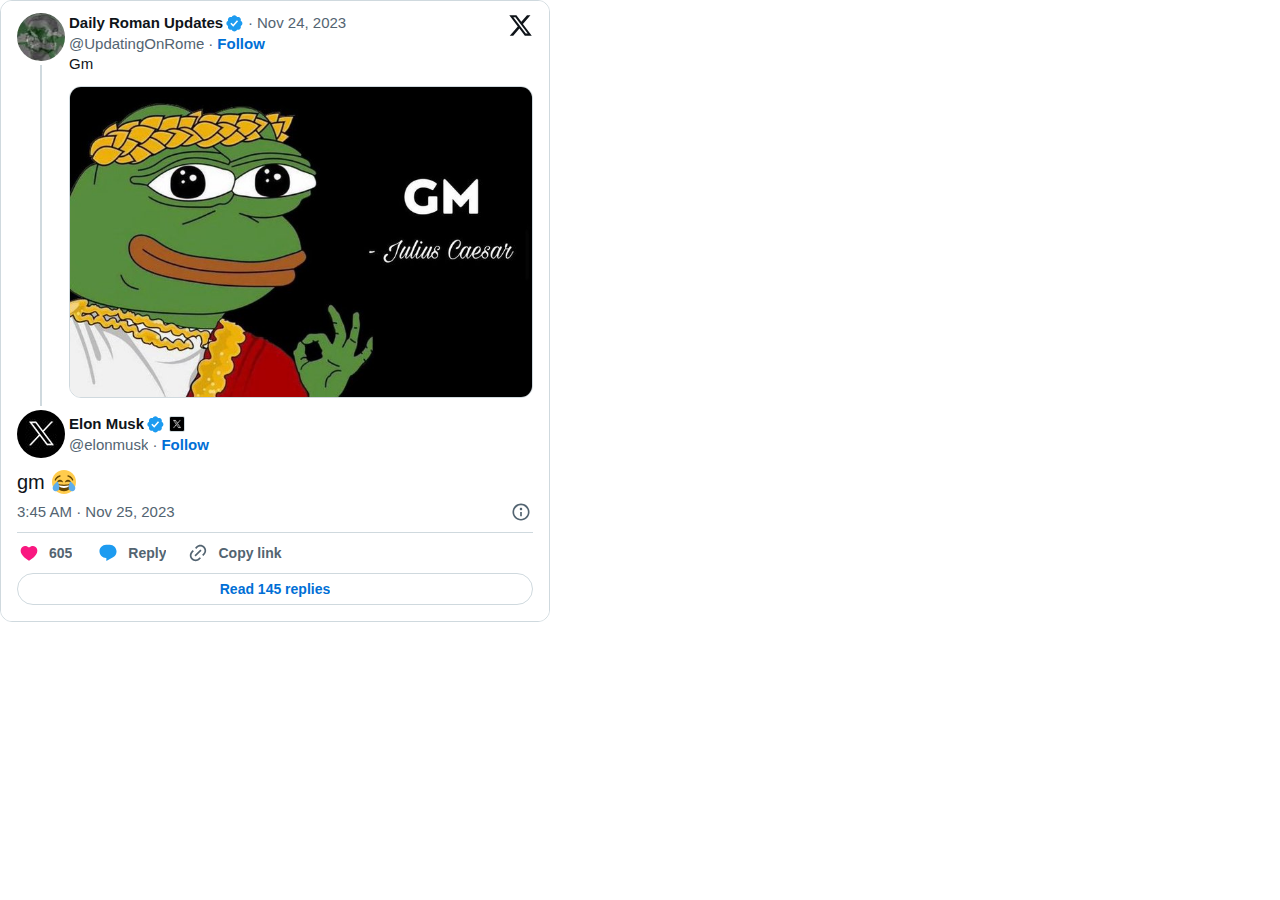
<file: index_3.html>
<!DOCTYPE html><html dir="ltr" lang="en" style="overflow-y: scroll; overscroll-behavior-y: none;" data-scrapbook-source="https://platform.twitter.com/embed/Tweet.html?dnt=false&amp;embedId=twitter-widget-0&amp;features=[base64]%3D%3D&amp;frame=false&amp;hideCard=false&amp;hideThread=false&amp;id=1728198178988859817&amp;lang=en&amp;origin=https%3A%2F%2Fgmerc.vip%2F&amp;sessionId=db2a00f61fdefd23bc69f0c781a9b7c32441a756&amp;theme=light&amp;widgetsVersion=01917f4d1d4cb%3A1696883169554&amp;width=550px"><head><style>input::placeholder { user-select: none; -webkit-user-select: none; } iframe { color-scheme: auto; }</style><style>@font-face {
  font-family: TwitterChirp;
  src: url("") format('woff2'), url("") format('woff');
  font-weight: 300;
  font-style: 'normal';
  font-display: 'swap';
}
@font-face {
  font-family: TwitterChirp;
  src: url("") format('woff2'), url("") format('woff');
  font-weight: 400;
  font-style: 'normal';
  font-display: 'swap';
}
@font-face {
  font-family: TwitterChirp;
  src: url("") format('woff2'), url("") format('woff');
  font-weight: 500;
  font-style: 'normal';
  font-display: 'swap';
}
@font-face {
  font-family: TwitterChirp;
  src: url("") format('woff2'), url("") format('woff');
  font-weight: 700;
  font-style: 'normal';
  font-display: 'swap';
}
@font-face {
  font-family: TwitterChirp;
  src: url("") format('woff2'), url("") format('woff');
  font-weight: 800;
  font-style: 'normal';
  font-display: 'swap';
}
@font-face {
  font-family: TwitterChirpExtendedHeavy;
  src: url("") format('woff2'), url("") format('woff');
  font-weight: 800;
  font-style: 'normal';
  font-display: 'swap';
}</style><style id="react-native-stylesheet">[stylesheet-group="0"] { }
html { }
body { margin: 0px; }
button::-moz-focus-inner, input::-moz-focus-inner { border: 0px; padding: 0px; }
input::-webkit-search-cancel-button, input::-webkit-search-decoration, input::-webkit-search-results-button, input::-webkit-search-results-decoration { display: none; }
[stylesheet-group="0.1"] { }
:focus:not([data-focusvisible-polyfill]) { outline: none; }
[stylesheet-group="0.5"] { }
.css-4rbku5 { background-color: rgba(0, 0, 0, 0); color: inherit; font: inherit; list-style: none; margin: 0px; text-align: inherit; text-decoration: none; }
.css-18t94o4 { cursor: pointer; }
[stylesheet-group="1"] { }
.css-1dbjc4n { -moz-box-align: stretch; -moz-box-direction: normal; -moz-box-orient: vertical; align-items: stretch; border: 0px solid black; box-sizing: border-box; display: flex; flex-basis: auto; flex-direction: column; flex-shrink: 0; margin: 0px; min-height: 0px; min-width: 0px; padding: 0px; position: relative; z-index: 0; }
.css-901oao { border: 0px solid black; box-sizing: border-box; color: rgb(0, 0, 0); display: inline; font: 14px -apple-system, BlinkMacSystemFont, "Segoe UI", Roboto, Helvetica, Arial, sans-serif; margin: 0px; padding: 0px; white-space: pre-wrap; overflow-wrap: break-word; }
.css-16my406 { color: inherit; font: inherit; white-space: inherit; }
.css-1hf3ou5 { max-width: 100%; overflow: hidden; text-overflow: ellipsis; white-space: nowrap; overflow-wrap: normal; }
.css-9pa8cd { inset: 0px; height: 100%; opacity: 0; position: absolute; width: 100%; z-index: -1; }
[stylesheet-group="2"] { }
.r-13awgt0 { flex: 1 1 0%; }
.r-1ets6dv { border-color: rgb(207, 217, 222); }
.r-1q9bdsx { border-radius: 12px; }
.r-rs99b7 { border-width: 1px; }
.r-1udh08x { overflow: hidden; }
.r-1adg3ll { display: block; }
.r-bztko3 { overflow: visible; }
.r-sdzlij { border-radius: 9999px; }
.r-dr4v9t { flex: 1 1 auto; }
.r-6koalj { display: flex; }
.r-xoduu5 { display: inline-flex; }
.r-4qtqp9 { display: inline-block; }
.r-19fsva8 { margin: 0px; }
.r-1phboty { border-style: solid; }
.r-1471scf { display: inline; }
[stylesheet-group="2.1"] { }
.r-1jgb5lz { margin-left: auto; margin-right: auto; }
.r-s1qlax { padding-left: 4px; padding-right: 4px; }
.r-4amgru { margin-left: 4px; margin-right: 4px; }
.r-ymttw5 { padding-left: 16px; padding-right: 16px; }
[stylesheet-group="2.2"] { }
.r-12vffkv > * { pointer-events: auto; }
.r-12vffkv { pointer-events: none !important; }
.r-1loqt21 { cursor: pointer; }
.r-vakc41 { max-width: 550px; }
.r-y54riw { min-width: 250px; }
.r-14lw9ot { background-color: rgb(255, 255, 255); }
.r-iphfwy { padding-bottom: 4px; }
.r-1qhn6m8 { padding-left: 16px; }
.r-i023vh { padding-right: 16px; }
.r-ttdzmv { padding-top: 12px; }
.r-o7ynqc { transition-duration: 0.2s; }
.r-6416eg { transition-property: background-color, box-shadow; }
.r-1ny4l3l { outline-style: none; }
.r-18u37iz { -moz-box-direction: normal; -moz-box-orient: horizontal; flex-direction: row; }
.r-13qz1uu { width: 100%; }
.r-1p0dtai { bottom: 0px; }
.r-1pi2tsx { height: 100%; }
.r-1d2f490 { left: 0px; }
.r-u8s1d { position: absolute; }
.r-ipm5af { top: 0px; }
.r-1wyvozj { left: 50%; }
.r-1v2oles { top: 50%; }
.r-desppf { transform: translateX(-50%) translateY(-50%); }
.r-ggadg3 { left: -2px; }
.r-8jfcpp { top: -2px; }
.r-633pao { pointer-events: none !important; }
.r-12181gd { box-shadow: rgba(0, 0, 0, 0.03) 0px 0px 2px inset; }
.r-1bimlpy { background-color: rgb(207, 217, 222); }
.r-16y2uox { -moz-box-flex: 1; flex-grow: 1; }
.r-15zivkp { margin-bottom: 4px; }
.r-14gqq1x { margin-top: 4px; }
.r-yfq7p9 { min-height: 10px; }
.r-m5arl1 { width: 2px; }
.r-1iusvr4 { flex-basis: 0px; }
.r-46vdb2 { -moz-box-flex: 7; flex-grow: 7; }
.r-1h0z5md { -moz-box-pack: start; justify-content: flex-start; }
.r-6gpygo { margin-bottom: 12px; }
.r-13hce6t { margin-left: 4px; }
.r-1d09ksm { -moz-box-align: baseline; align-items: baseline; }
.r-eqz5dr { -moz-box-direction: normal; -moz-box-orient: vertical; flex-direction: column; }
.r-1777fci { -moz-box-pack: center; justify-content: center; }
.r-1aebqfk { max-width: calc(100% - 25px); }
.r-1habvwh { -moz-box-align: start; align-items: flex-start; }
.r-dnmrzs { max-width: 100%; }
.r-1wbh5a2 { flex-shrink: 1; }
.r-1awozwy { -moz-box-align: center; align-items: center; }
.r-bcqeeo { min-width: 0px; }
.r-qvutc0 { overflow-wrap: break-word; }
.r-rjixqe { line-height: 20px; }
.r-1qd0xha { font-family: -apple-system, BlinkMacSystemFont, "Segoe UI", Roboto, Helvetica, Arial, sans-serif; }
.r-a023e6 { font-size: 15px; }
.r-b88u0q { font-weight: 700; }
.r-3s2u2q { white-space: nowrap; }
.r-poiln3 { font-family: inherit; }
.r-1pos5eu { vertical-align: middle; }
.r-16dba41 { font-weight: 400; }
.r-1q142lx { flex-shrink: 0; }
.r-yyyyoo { fill: currentcolor; }
.r-1xvli5t { height: 1.25em; }
.r-bnwqim { position: relative; }
.r-1plcrui { vertical-align: text-bottom; }
.r-lrvibr { user-select: none; }
.r-1cvl2hr { color: rgb(29, 155, 240); }
.r-f9ja8p { max-height: 20px; }
.r-og9te1 { max-width: 20px; }
.r-9cviqr { margin-left: 2px; }
.r-1bqc3p3 { flex-basis: content; }
.r-1w6e6rj { flex-wrap: wrap; }
.r-9aw3ui { gap: 4px; }
.r-14j79pv { color: rgb(83, 100, 113); }
.r-1jj8364 { margin-left: auto; }
.r-18jsvk2 { color: rgb(15, 20, 25); }
.r-6zzn7w { height: 25px; }
.r-q1j0wu { width: 25px; }
.r-1dqbpge { cursor: text; }
.r-1s2bzr4 { margin-top: 12px; }
.r-kzbkwu { padding-bottom: 12px; }
.r-1kh6xel { max-width: calc(100% - 84px); }
.r-a5pmau { margin-right: 2px; }
.r-p3p4p0 { max-height: 17px; }
.r-hm2b0w { max-width: 17px; }
.r-1mlwlqe { flex-basis: auto; }
.r-417010 { z-index: 0; }
.r-1niwhzg { background-color: rgba(0, 0, 0, 0); }
.r-vvn4in { background-position: center center; }
.r-u6sd8q { background-repeat: no-repeat; }
.r-4gszlv { background-size: cover; }
.r-zchlnj { right: 0px; }
.r-1wyyakw { z-index: -1; }
.r-1wvb978 { font-feature-settings: "ss01"; }
.r-dflpy8 { height: 1.2em; }
.r-sjv1od { margin-left: 0.075em; }
.r-zw8f10 { margin-right: 0.075em; }
.r-10akycc { vertical-align: -20%; }
.r-h9hxbl { width: 1.2em; }
.r-1bymd8e { margin-top: 2px; }
.r-mabqd8 { height: 32px; }
.r-2eo2mk { margin-right: -4px; }
.r-1yvhtrz { width: 32px; }
.r-n6v787 { font-size: 13px; }
.r-5kkj8d { border-top-width: 1px; }
.r-1h8ys4a { padding-top: 4px; }
.r-1mf7evn { margin-right: 20px; }
.r-cnkkqs { margin-left: -4px; }
.r-vkub15 { color: rgb(249, 24, 128); }
.r-1sreavd { fill: rgb(249, 24, 128); }
.r-1b43r93 { font-size: 14px; }
.r-1cwl3u0 { line-height: 16px; }
.r-4r3dic { fill: rgb(29, 155, 240); }
.r-15ysp7h { min-height: 32px; }
.r-4wgw6l { min-width: 32px; }
.r-q4m81j { text-align: center; }
.r-adyw6z { font-size: 20px; }
.r-135wba7 { line-height: 24px; }
.r-x572qd { background-color: rgb(247, 249, 249); }</style><meta charset="UTF-8"><title>Twitter Embed</title></head><body><div id="app"><div class="css-1dbjc4n r-13awgt0 r-12vffkv"><div class="css-1dbjc4n r-13awgt0 r-12vffkv"><div class="css-1dbjc4n r-1ets6dv r-1q9bdsx r-rs99b7 r-1loqt21 r-vakc41 r-y54riw r-1udh08x"><div tabindex="0"></div><article role="article" tabindex="0" class="css-1dbjc4n r-14lw9ot r-1ny4l3l r-iphfwy r-1qhn6m8 r-i023vh r-ttdzmv r-o7ynqc r-6416eg"><a href="https://twitter.com/elonmusk/status/1728198178988859817?ref_src=twsrc%5Etfw%7Ctwcamp%5Etweetembed%7Ctwterm%5E1728198178988859817%7Ctwgr%5Edb2a00f61fdefd23bc69f0c781a9b7c32441a756%7Ctwcon%5Es1_&amp;ref_url=https%3A%2F%2Fgmerc.vip%2F" rel="noopener noreferrer nofollow" target="_blank" aria-label="Visit this post on X" role="link" class="css-4rbku5 css-18t94o4 css-1dbjc4n r-1loqt21"></a><article role="article" tabindex="0" class="css-1dbjc4n r-1ny4l3l"><a href="https://twitter.com/UpdatingOnRome/status/1728044965664579605?ref_src=twsrc%5Etfw%7Ctwcamp%5Etweetembed%7Ctwterm%5E1728198178988859817%7Ctwgr%5Edb2a00f61fdefd23bc69f0c781a9b7c32441a756%7Ctwcon%5Es2_&amp;ref_url=https%3A%2F%2Fgmerc.vip%2F" rel="noopener noreferrer nofollow" target="_blank" aria-label="Visit this post on X" role="link" class="css-4rbku5 css-18t94o4 css-1dbjc4n r-1loqt21"></a><div class="css-1dbjc4n r-18u37iz r-1ny4l3l"><div class="css-1dbjc4n"><div class="css-1dbjc4n r-1ny4l3l"><div class="css-1dbjc4n r-1adg3ll r-bztko3" style="height: 48px; width: 48px;" data-testid="UserAvatar-Container-UpdatingOnRome"><div class="r-1adg3ll r-13qz1uu" style="padding-bottom: 100%;"></div><div class="r-1p0dtai r-1pi2tsx r-1d2f490 r-u8s1d r-ipm5af r-13qz1uu"><div class="css-1dbjc4n r-1adg3ll r-1pi2tsx r-1wyvozj r-bztko3 r-u8s1d r-1v2oles r-desppf r-13qz1uu"><div class="r-1adg3ll r-13qz1uu" style="padding-bottom: 100%;"></div><div class="r-1p0dtai r-1pi2tsx r-1d2f490 r-u8s1d r-ipm5af r-13qz1uu"><div class="css-1dbjc4n r-sdzlij r-ggadg3 r-1udh08x r-u8s1d r-8jfcpp" style="height: calc(100% + 4px); width: calc(100% + 4px);"><a href="https://twitter.com/UpdatingOnRome?ref_src=twsrc%5Etfw%7Ctwcamp%5Etweetembed%7Ctwterm%5E1728198178988859817%7Ctwgr%5Edb2a00f61fdefd23bc69f0c781a9b7c32441a756%7Ctwcon%5Es2_&amp;ref_url=https%3A%2F%2Fgmerc.vip%2F" rel="noopener noreferrer nofollow" target="_blank" aria-hidden="true" role="link" tabindex="-1" class="css-4rbku5 css-18t94o4 css-1dbjc4n r-1loqt21 r-1pi2tsx r-1ny4l3l r-o7ynqc r-6416eg r-13qz1uu" style="background-color: rgba(0, 0, 0, 0);"><div class="css-1dbjc4n r-sdzlij r-1wyvozj r-1udh08x r-633pao r-u8s1d r-1v2oles r-desppf" style="height: calc(100% - 4px); width: calc(100% - 4px);"><div class="css-1dbjc4n r-1pi2tsx r-13qz1uu" style="background-color: rgba(0, 0, 0, 0);"></div></div><div class="css-1dbjc4n r-sdzlij r-1wyvozj r-1udh08x r-633pao r-u8s1d r-1v2oles r-desppf" style="height: calc(100% - 4px); width: calc(100% - 4px);"><div class="css-1dbjc4n r-14lw9ot r-1pi2tsx r-13qz1uu"></div></div><div class="css-1dbjc4n r-14lw9ot r-sdzlij r-1wyvozj r-1udh08x r-633pao r-u8s1d r-1v2oles r-desppf" style="height: calc(100% - 4px); width: calc(100% - 4px);"><div class="css-1dbjc4n r-1adg3ll r-1udh08x" style=""><div class="r-1adg3ll r-13qz1uu" style="padding-bottom: 100%;"></div><div class="r-1p0dtai r-1pi2tsx r-1d2f490 r-u8s1d r-ipm5af r-13qz1uu"><div aria-label="" class="css-1dbjc4n r-1p0dtai r-1mlwlqe r-1d2f490 r-1udh08x r-u8s1d r-zchlnj r-ipm5af r-417010"><div class="css-1dbjc4n r-1niwhzg r-vvn4in r-u6sd8q r-4gszlv r-1p0dtai r-1pi2tsx r-1d2f490 r-u8s1d r-zchlnj r-ipm5af r-13qz1uu r-1wyyakw" style="background-image: url(&quot;ztEUxeFh_normal.jpg&quot;);"></div><img alt="" draggable="true" src="ztEUxeFh_normal.jpg" class="css-9pa8cd"></div></div></div></div><div class="css-1dbjc4n r-sdzlij r-1wyvozj r-1udh08x r-u8s1d r-1v2oles r-desppf" style="height: calc(100% - 4px); width: calc(100% - 4px);"><div class="css-1dbjc4n r-12181gd r-1pi2tsx r-1ny4l3l r-o7ynqc r-6416eg r-13qz1uu"></div></div></a></div></div></div></div></div></div><div class="css-1dbjc4n r-1bimlpy r-16y2uox r-15zivkp r-1jgb5lz r-14gqq1x r-yfq7p9 r-m5arl1"></div></div><div class="css-1dbjc4n r-1iusvr4 r-46vdb2 r-1h0z5md r-6gpygo r-13hce6t"><div class="css-1dbjc4n r-18u37iz"><div class="css-1dbjc4n r-1d09ksm r-eqz5dr r-1777fci r-1aebqfk"><div class="css-1dbjc4n r-1habvwh r-18u37iz r-dnmrzs"><div class="css-1dbjc4n r-dr4v9t r-1ny4l3l"><div class="css-1dbjc4n r-1wbh5a2 r-dnmrzs r-1ny4l3l"><div class="css-1dbjc4n r-1awozwy r-18u37iz r-1wbh5a2 r-dnmrzs r-1ny4l3l"><a href="https://twitter.com/UpdatingOnRome?ref_src=twsrc%5Etfw%7Ctwcamp%5Etweetembed%7Ctwterm%5E1728198178988859817%7Ctwgr%5Edb2a00f61fdefd23bc69f0c781a9b7c32441a756%7Ctwcon%5Es2_&amp;ref_url=https%3A%2F%2Fgmerc.vip%2F" rel="noopener noreferrer nofollow" target="_blank" role="link" class="css-4rbku5 css-18t94o4 css-1dbjc4n r-1loqt21 r-1wbh5a2 r-dnmrzs r-1ny4l3l"><div class="css-1dbjc4n r-1awozwy r-18u37iz r-dnmrzs"><div dir="auto" class="css-901oao r-1awozwy r-18jsvk2 r-6koalj r-1qd0xha r-a023e6 r-b88u0q r-rjixqe r-bcqeeo r-1udh08x r-3s2u2q r-qvutc0" style=""><span class="css-901oao css-16my406 css-1hf3ou5 r-poiln3 r-bcqeeo r-qvutc0"><span class="css-901oao css-16my406 r-poiln3 r-bcqeeo r-qvutc0">Daily Roman Updates</span><span class="css-901oao css-16my406 r-poiln3 r-bcqeeo r-1pos5eu r-qvutc0"></span></span></div><div dir="auto" class="css-901oao r-18jsvk2 r-xoduu5 r-18u37iz r-1q142lx r-1qd0xha r-a023e6 r-16dba41 r-rjixqe r-bcqeeo r-qvutc0" style=""><span class="css-901oao css-16my406 r-1awozwy r-xoduu5 r-poiln3 r-bcqeeo r-qvutc0"><svg viewBox="0 0 22 22" aria-label="Verified account" role="img" class="r-1cvl2hr r-4qtqp9 r-yyyyoo r-1xvli5t r-9cviqr r-f9ja8p r-og9te1 r-bnwqim r-1plcrui r-lrvibr" data-testid="icon-verified"><g><path d="M20.396 11c-.018-.646-.215-1.275-.57-1.816-.354-.54-.852-.972-1.438-1.246.223-.607.27-1.264.14-1.897-.131-.634-.437-1.218-.882-1.687-.47-.445-1.053-.75-1.687-.882-.633-.13-1.29-.083-1.897.14-.273-.587-.704-1.086-1.245-1.44S11.647 1.62 11 1.604c-.646.017-1.273.213-1.813.568s-.969.854-1.24 1.44c-.608-.223-1.267-.272-1.902-.14-.635.13-1.22.436-1.69.882-.445.47-.749 1.055-.878 1.688-.13.633-.08 1.29.144 1.896-.587.274-1.087.705-1.443 1.245-.356.54-.555 1.17-.574 1.817.02.647.218 1.276.574 1.817.356.54.856.972 1.443 1.245-.224.606-.274 1.263-.144 1.896.13.634.433 1.218.877 1.688.47.443 1.054.747 1.687.878.633.132 1.29.084 1.897-.136.274.586.705 1.084 1.246 1.439.54.354 1.17.551 1.816.569.647-.016 1.276-.213 1.817-.567s.972-.854 1.245-1.44c.604.239 1.266.296 1.903.164.636-.132 1.22-.447 1.68-.907.46-.46.776-1.044.908-1.681s.075-1.299-.165-1.903c.586-.274 1.084-.705 1.439-1.246.354-.54.551-1.17.569-1.816zM9.662 14.85l-3.429-3.428 1.293-1.302 2.072 2.072 4.4-4.794 1.347 1.246z"></path></g></svg></span></div></div></a></div></div></div><div class="css-1dbjc4n r-1bqc3p3 r-18u37iz"><div dir="auto" aria-hidden="true" class="css-901oao r-14j79pv r-1q142lx r-1qd0xha r-a023e6 r-16dba41 r-rjixqe r-bcqeeo r-s1qlax r-qvutc0" style=""><span class="css-901oao css-16my406 r-poiln3 r-bcqeeo r-qvutc0">·</span></div><a href="https://twitter.com/UpdatingOnRome/status/1728044965664579605?ref_src=twsrc%5Etfw%7Ctwcamp%5Etweetembed%7Ctwterm%5E1728198178988859817%7Ctwgr%5Edb2a00f61fdefd23bc69f0c781a9b7c32441a756%7Ctwcon%5Es2_&amp;ref_url=https%3A%2F%2Fgmerc.vip%2F" dir="auto" rel="noopener noreferrer nofollow" target="_blank" role="link" class="css-4rbku5 css-18t94o4 css-901oao css-1hf3ou5 r-14j79pv r-1loqt21 r-1qd0xha r-a023e6 r-16dba41 r-rjixqe r-bcqeeo r-qvutc0" style=""><span class="css-901oao css-16my406 r-poiln3 r-bcqeeo r-qvutc0">Nov 24, 2023</span></a></div></div><div class="css-1dbjc4n r-18u37iz"><a dir="ltr" href="https://twitter.com/UpdatingOnRome?ref_src=twsrc%5Etfw%7Ctwcamp%5Etweetembed%7Ctwterm%5E1728198178988859817%7Ctwgr%5Edb2a00f61fdefd23bc69f0c781a9b7c32441a756%7Ctwcon%5Es2_&amp;ref_url=https%3A%2F%2Fgmerc.vip%2F" rel="noopener noreferrer nofollow" target="_blank" role="link" class="css-4rbku5 css-18t94o4 css-901oao css-1hf3ou5 r-14j79pv r-1loqt21 r-18u37iz r-1qd0xha r-a023e6 r-16dba41 r-rjixqe r-bcqeeo r-qvutc0"><span class="css-901oao css-16my406 r-poiln3 r-bcqeeo r-qvutc0">@</span><span class="css-901oao css-16my406 r-poiln3 r-bcqeeo r-qvutc0">UpdatingOnRome</span></a><div dir="auto" aria-hidden="true" class="css-901oao r-14j79pv r-1q142lx r-1qd0xha r-a023e6 r-16dba41 r-rjixqe r-bcqeeo r-s1qlax r-qvutc0"><span class="css-901oao css-16my406 r-poiln3 r-bcqeeo r-qvutc0">·</span></div><a href="https://twitter.com/intent/follow?ref_src=twsrc%5Etfw%7Ctwcamp%5Etweetembed%7Ctwterm%5E1728198178988859817%7Ctwgr%5Edb2a00f61fdefd23bc69f0c781a9b7c32441a756%7Ctwcon%5Es2_&amp;ref_url=https%3A%2F%2Fgmerc.vip%2F&amp;screen_name=UpdatingOnRome" dir="auto" rel="noopener noreferrer nofollow" target="_blank" role="link" class="css-4rbku5 css-18t94o4 css-901oao r-1loqt21 r-1qd0xha r-a023e6 r-b88u0q r-rjixqe r-bcqeeo r-qvutc0" style="color: rgb(0, 111, 214);"><span class="css-901oao css-16my406 r-poiln3 r-bcqeeo r-qvutc0">Follow</span></a></div></div><a href="https://twitter.com/UpdatingOnRome/status/1728044965664579605?ref_src=twsrc%5Etfw%7Ctwcamp%5Etweetembed%7Ctwterm%5E1728198178988859817%7Ctwgr%5Edb2a00f61fdefd23bc69f0c781a9b7c32441a756%7Ctwcon%5Es2_&amp;ref_url=https%3A%2F%2Fgmerc.vip%2F" rel="noopener noreferrer nofollow" target="_blank" aria-label="View on X" role="link" class="css-4rbku5 css-18t94o4 css-1dbjc4n r-sdzlij r-1loqt21 r-1jj8364 r-1ny4l3l r-o7ynqc r-6416eg"><svg viewBox="0 0 24 24" aria-hidden="true" class="r-18jsvk2 r-4qtqp9 r-yyyyoo r-6zzn7w r-19fsva8 r-dnmrzs r-bnwqim r-1plcrui r-lrvibr r-q1j0wu"><g><path d="M18.244 2.25h3.308l-7.227 8.26 8.502 11.24H16.17l-5.214-6.817L4.99 21.75H1.68l7.73-8.835L1.254 2.25H8.08l4.713 6.231zm-1.161 17.52h1.833L7.084 4.126H5.117z"></path></g></svg></a></div><div class="css-1dbjc4n"><div dir="auto" lang="und" class="css-901oao r-18jsvk2 r-1dqbpge r-1qd0xha r-a023e6 r-16dba41 r-rjixqe r-bcqeeo r-bnwqim r-qvutc0" data-testid="tweetText"><span class="css-901oao css-16my406 r-poiln3 r-bcqeeo r-qvutc0">Gm</span></div></div><div class="css-1dbjc4n r-1ets6dv r-1q9bdsx r-1phboty r-rs99b7 r-1s2bzr4 r-1udh08x"><div class="css-1dbjc4n"><a href="https://twitter.com/UpdatingOnRome/status/1728044965664579605/photo/1?ref_src=twsrc%5Etfw%7Ctwcamp%5Etweetembed%7Ctwterm%5E1728198178988859817%7Ctwgr%5Edb2a00f61fdefd23bc69f0c781a9b7c32441a756%7Ctwcon%5Es2_&amp;ref_url=https%3A%2F%2Fgmerc.vip%2F" rel="noopener noreferrer nofollow" target="_blank" role="link" class="css-4rbku5 css-18t94o4 css-1dbjc4n r-1loqt21 r-1pi2tsx r-1ny4l3l"><div class="css-1dbjc4n r-1adg3ll r-1udh08x" style=""><div class="r-1adg3ll r-13qz1uu" style="padding-bottom: 67.1498%;"></div><div class="r-1p0dtai r-1pi2tsx r-1d2f490 r-u8s1d r-ipm5af r-13qz1uu"><div aria-label="Image" class="css-1dbjc4n r-1p0dtai r-1mlwlqe r-1d2f490 r-1udh08x r-u8s1d r-zchlnj r-ipm5af r-417010" style="margin: 0px;"><div class="css-1dbjc4n r-1niwhzg r-vvn4in r-u6sd8q r-4gszlv r-1p0dtai r-1pi2tsx r-1d2f490 r-u8s1d r-zchlnj r-ipm5af r-13qz1uu r-1wyyakw" style="background-image: url(&quot;F_s_vPxWkAAtYAU.jpeg&quot;);"></div><img alt="Image" draggable="true" src="F_s_vPxWkAAtYAU.jpeg" class="css-9pa8cd"></div></div></div></a></div></div></div></div></article><div class="css-1dbjc4n r-18u37iz r-kzbkwu"><div class="css-1dbjc4n r-1ny4l3l"><div class="css-1dbjc4n r-1adg3ll r-bztko3" style="height: 48px; width: 48px;" data-testid="UserAvatar-Container-elonmusk"><div class="r-1adg3ll r-13qz1uu" style="padding-bottom: 100%;"></div><div class="r-1p0dtai r-1pi2tsx r-1d2f490 r-u8s1d r-ipm5af r-13qz1uu"><div class="css-1dbjc4n r-1adg3ll r-1pi2tsx r-1wyvozj r-bztko3 r-u8s1d r-1v2oles r-desppf r-13qz1uu"><div class="r-1adg3ll r-13qz1uu" style="padding-bottom: 100%;"></div><div class="r-1p0dtai r-1pi2tsx r-1d2f490 r-u8s1d r-ipm5af r-13qz1uu"><div class="css-1dbjc4n r-sdzlij r-ggadg3 r-1udh08x r-u8s1d r-8jfcpp" style="height: calc(100% + 4px); width: calc(100% + 4px);"><a href="https://twitter.com/elonmusk?ref_src=twsrc%5Etfw%7Ctwcamp%5Etweetembed%7Ctwterm%5E1728198178988859817%7Ctwgr%5Edb2a00f61fdefd23bc69f0c781a9b7c32441a756%7Ctwcon%5Es1_&amp;ref_url=https%3A%2F%2Fgmerc.vip%2F" rel="noopener noreferrer nofollow" target="_blank" aria-hidden="true" role="link" tabindex="-1" class="css-4rbku5 css-18t94o4 css-1dbjc4n r-1loqt21 r-1pi2tsx r-1ny4l3l r-o7ynqc r-6416eg r-13qz1uu" style="background-color: rgba(0, 0, 0, 0);"><div class="css-1dbjc4n r-sdzlij r-1wyvozj r-1udh08x r-633pao r-u8s1d r-1v2oles r-desppf" style="height: calc(100% - 4px); width: calc(100% - 4px);"><div class="css-1dbjc4n r-1pi2tsx r-13qz1uu" style="background-color: rgba(0, 0, 0, 0);"></div></div><div class="css-1dbjc4n r-sdzlij r-1wyvozj r-1udh08x r-633pao r-u8s1d r-1v2oles r-desppf" style="height: calc(100% - 4px); width: calc(100% - 4px);"><div class="css-1dbjc4n r-14lw9ot r-1pi2tsx r-13qz1uu"></div></div><div class="css-1dbjc4n r-14lw9ot r-sdzlij r-1wyvozj r-1udh08x r-633pao r-u8s1d r-1v2oles r-desppf" style="height: calc(100% - 4px); width: calc(100% - 4px);"><div class="css-1dbjc4n r-1adg3ll r-1udh08x" style=""><div class="r-1adg3ll r-13qz1uu" style="padding-bottom: 100%;"></div><div class="r-1p0dtai r-1pi2tsx r-1d2f490 r-u8s1d r-ipm5af r-13qz1uu"><div aria-label="" class="css-1dbjc4n r-1p0dtai r-1mlwlqe r-1d2f490 r-1udh08x r-u8s1d r-zchlnj r-ipm5af r-417010"><div class="css-1dbjc4n r-1niwhzg r-vvn4in r-u6sd8q r-4gszlv r-1p0dtai r-1pi2tsx r-1d2f490 r-u8s1d r-zchlnj r-ipm5af r-13qz1uu r-1wyyakw" style="background-image: url(&quot;yRsRRjGO_normal.jpg&quot;);"></div><img alt="" draggable="true" src="yRsRRjGO_normal.jpg" class="css-9pa8cd"></div></div></div></div><div class="css-1dbjc4n r-sdzlij r-1wyvozj r-1udh08x r-u8s1d r-1v2oles r-desppf" style="height: calc(100% - 4px); width: calc(100% - 4px);"><div class="css-1dbjc4n r-12181gd r-1pi2tsx r-1ny4l3l r-o7ynqc r-6416eg r-13qz1uu"></div></div></a></div></div></div></div></div></div><div class="css-1dbjc4n r-eqz5dr r-1777fci r-4amgru r-1kh6xel"><div class="css-1dbjc4n r-1ny4l3l"><div class="css-1dbjc4n r-1wbh5a2 r-dnmrzs r-1ny4l3l"><div class="css-1dbjc4n r-1wbh5a2 r-dnmrzs r-1ny4l3l"><a href="https://twitter.com/elonmusk?ref_src=twsrc%5Etfw%7Ctwcamp%5Etweetembed%7Ctwterm%5E1728198178988859817%7Ctwgr%5Edb2a00f61fdefd23bc69f0c781a9b7c32441a756%7Ctwcon%5Es1_&amp;ref_url=https%3A%2F%2Fgmerc.vip%2F" rel="noopener noreferrer nofollow" target="_blank" role="link" class="css-4rbku5 css-18t94o4 css-1dbjc4n r-1loqt21 r-1wbh5a2 r-dnmrzs r-1ny4l3l"><div class="css-1dbjc4n r-1awozwy r-18u37iz r-dnmrzs"><div dir="auto" class="css-901oao r-1awozwy r-18jsvk2 r-6koalj r-1qd0xha r-a023e6 r-b88u0q r-rjixqe r-bcqeeo r-1udh08x r-3s2u2q r-qvutc0"><span class="css-901oao css-16my406 css-1hf3ou5 r-poiln3 r-bcqeeo r-qvutc0"><span class="css-901oao css-16my406 r-poiln3 r-bcqeeo r-qvutc0">Elon Musk</span><span class="css-901oao css-16my406 r-poiln3 r-bcqeeo r-1pos5eu r-qvutc0"></span></span></div><div dir="auto" class="css-901oao r-18jsvk2 r-xoduu5 r-18u37iz r-1q142lx r-1qd0xha r-a023e6 r-16dba41 r-rjixqe r-bcqeeo r-qvutc0"><span class="css-901oao css-16my406 r-1awozwy r-xoduu5 r-poiln3 r-bcqeeo r-qvutc0"><svg viewBox="0 0 22 22" aria-label="Verified account" role="img" class="r-1cvl2hr r-4qtqp9 r-yyyyoo r-1xvli5t r-9cviqr r-f9ja8p r-og9te1 r-bnwqim r-1plcrui r-lrvibr" data-testid="icon-verified"><g><path d="M20.396 11c-.018-.646-.215-1.275-.57-1.816-.354-.54-.852-.972-1.438-1.246.223-.607.27-1.264.14-1.897-.131-.634-.437-1.218-.882-1.687-.47-.445-1.053-.75-1.687-.882-.633-.13-1.29-.083-1.897.14-.273-.587-.704-1.086-1.245-1.44S11.647 1.62 11 1.604c-.646.017-1.273.213-1.813.568s-.969.854-1.24 1.44c-.608-.223-1.267-.272-1.902-.14-.635.13-1.22.436-1.69.882-.445.47-.749 1.055-.878 1.688-.13.633-.08 1.29.144 1.896-.587.274-1.087.705-1.443 1.245-.356.54-.555 1.17-.574 1.817.02.647.218 1.276.574 1.817.356.54.856.972 1.443 1.245-.224.606-.274 1.263-.144 1.896.13.634.433 1.218.877 1.688.47.443 1.054.747 1.687.878.633.132 1.29.084 1.897-.136.274.586.705 1.084 1.246 1.439.54.354 1.17.551 1.816.569.647-.016 1.276-.213 1.817-.567s.972-.854 1.245-1.44c.604.239 1.266.296 1.903.164.636-.132 1.22-.447 1.68-.907.46-.46.776-1.044.908-1.681s.075-1.299-.165-1.903c.586-.274 1.084-.705 1.439-1.246.354-.54.551-1.17.569-1.816zM9.662 14.85l-3.429-3.428 1.293-1.302 2.072 2.072 4.4-4.794 1.347 1.246z"></path></g></svg><div tabindex="0" class="css-1dbjc4n r-1loqt21 r-xoduu5 r-1777fci r-13hce6t r-a5pmau r-1ny4l3l" role="link"><div class="css-1dbjc4n r-4qtqp9 r-p3p4p0 r-hm2b0w r-bnwqim" style="height: calc(1.0625em); width: calc(1.0625em);"><div class="css-1dbjc4n r-1adg3ll r-1udh08x"><div class="r-1adg3ll r-13qz1uu" style="padding-bottom: 100%;"></div><div class="r-1p0dtai r-1pi2tsx r-1d2f490 r-u8s1d r-ipm5af r-13qz1uu"><div class="css-1dbjc4n r-1ets6dv r-rs99b7 r-6koalj r-1mlwlqe r-1pi2tsx r-1udh08x r-13qz1uu r-417010" style="border-radius: 2px;"><div class="css-1dbjc4n r-1niwhzg r-vvn4in r-u6sd8q r-4gszlv r-1p0dtai r-xoduu5 r-1pi2tsx r-1d2f490 r-u8s1d r-zchlnj r-ipm5af r-13qz1uu r-1wyyakw" style="background-image: url(&quot;5lY42eHs_bigger.jpg&quot;);"></div><img alt="" draggable="false" src="5lY42eHs_bigger.jpg" class="css-9pa8cd"></div></div></div></div></div></span></div></div></a><div class="css-1dbjc4n r-1awozwy r-18u37iz r-1wbh5a2"><a href="https://twitter.com/elonmusk?ref_src=twsrc%5Etfw%7Ctwcamp%5Etweetembed%7Ctwterm%5E1728198178988859817%7Ctwgr%5Edb2a00f61fdefd23bc69f0c781a9b7c32441a756%7Ctwcon%5Es1_&amp;ref_url=https%3A%2F%2Fgmerc.vip%2F" rel="noopener noreferrer nofollow" target="_blank" role="link" tabindex="-1" class="css-4rbku5 css-18t94o4 css-1dbjc4n r-1loqt21 r-1wbh5a2 r-dnmrzs r-1ny4l3l"><div class="css-1dbjc4n"><div dir="ltr" class="css-901oao css-1hf3ou5 r-14j79pv r-18u37iz r-1qd0xha r-1wvb978 r-a023e6 r-16dba41 r-rjixqe r-bcqeeo r-qvutc0"><span class="css-901oao css-16my406 r-poiln3 r-bcqeeo r-qvutc0">@elonmusk</span></div></div></a><div class="css-1dbjc4n r-18u37iz r-1q142lx"><div dir="auto" aria-hidden="true" class="css-901oao r-14j79pv r-1q142lx r-1qd0xha r-a023e6 r-16dba41 r-rjixqe r-bcqeeo r-s1qlax r-qvutc0"><span class="css-901oao css-16my406 r-poiln3 r-bcqeeo r-qvutc0">·</span></div><a href="https://twitter.com/intent/follow?ref_src=twsrc%5Etfw%7Ctwcamp%5Etweetembed%7Ctwterm%5E1728198178988859817%7Ctwgr%5Edb2a00f61fdefd23bc69f0c781a9b7c32441a756%7Ctwcon%5Es1_&amp;ref_url=https%3A%2F%2Fgmerc.vip%2F&amp;screen_name=elonmusk" dir="auto" rel="noopener noreferrer nofollow" target="_blank" role="link" class="css-4rbku5 css-18t94o4 css-901oao r-1loqt21 r-1qd0xha r-a023e6 r-b88u0q r-rjixqe r-bcqeeo r-qvutc0" style="color: rgb(0, 111, 214);"><span class="css-901oao css-16my406 r-poiln3 r-bcqeeo r-qvutc0">Follow</span></a></div></div></div></div></div></div></div><div class="css-1dbjc4n"><div dir="auto" lang="und" class="css-901oao r-18jsvk2 r-1dqbpge r-1qd0xha r-adyw6z r-16dba41 r-135wba7 r-bcqeeo r-bnwqim r-qvutc0" data-testid="tweetText"><span class="css-901oao css-16my406 r-poiln3 r-bcqeeo r-qvutc0">gm </span><img alt="😂" draggable="false" src="1f602.svg" class="r-4qtqp9 r-dflpy8 r-sjv1od r-zw8f10 r-10akycc r-h9hxbl"></div></div><div class="css-1dbjc4n r-1awozwy r-18u37iz r-1bymd8e"><div dir="auto" class="css-901oao css-1hf3ou5 r-18jsvk2 r-1qd0xha r-a023e6 r-16dba41 r-rjixqe r-bcqeeo r-qvutc0"><div class="css-1dbjc4n r-xoduu5"><div class="css-1dbjc4n r-1d09ksm r-1471scf r-18u37iz r-1wbh5a2"><span class="css-901oao css-16my406 r-14j79pv r-poiln3 r-bcqeeo r-qvutc0"><a href="https://twitter.com/elonmusk/status/1728198178988859817?ref_src=twsrc%5Etfw%7Ctwcamp%5Etweetembed%7Ctwterm%5E1728198178988859817%7Ctwgr%5Edb2a00f61fdefd23bc69f0c781a9b7c32441a756%7Ctwcon%5Es1_&amp;ref_url=https%3A%2F%2Fgmerc.vip%2F" rel="noopener noreferrer nofollow" target="_blank" aria-label="3:45 AM · Nov 25, 2023" role="link" class="css-4rbku5 css-18t94o4 css-901oao css-16my406 r-14j79pv r-1loqt21 r-xoduu5 r-1q142lx r-1w6e6rj r-poiln3 r-9aw3ui r-bcqeeo r-3s2u2q r-qvutc0"><time datetime="2023-11-24T23:45:28.000Z">3:45 AM · Nov 25, 2023</time></a></span></div></div></div><a href="https://help.twitter.com/en/twitter-for-websites-ads-info-and-privacy" rel="noopener noreferrer nofollow" target="_blank" aria-label="X Ads info and privacy" role="link" class="css-4rbku5 css-18t94o4 css-1dbjc4n r-sdzlij r-1loqt21 r-mabqd8 r-1777fci r-1jj8364 r-2eo2mk r-1ny4l3l r-o7ynqc r-6416eg r-1yvhtrz"><svg viewBox="0 0 24 24" aria-hidden="true" class="r-14j79pv r-4qtqp9 r-yyyyoo r-1xvli5t r-dnmrzs r-bnwqim r-1plcrui r-lrvibr"><g><path d="M13.5 8.5c0 .83-.67 1.5-1.5 1.5s-1.5-.67-1.5-1.5S11.17 7 12 7s1.5.67 1.5 1.5zM13 17v-5h-2v5h2zm-1 5.25c5.66 0 10.25-4.59 10.25-10.25S17.66 1.75 12 1.75 1.75 6.34 1.75 12 6.34 22.25 12 22.25zM20.25 12c0 4.56-3.69 8.25-8.25 8.25S3.75 16.56 3.75 12 7.44 3.75 12 3.75s8.25 3.69 8.25 8.25z"></path></g></svg></a></div><div class="css-1dbjc4n r-1habvwh r-1ets6dv r-5kkj8d r-18u37iz r-14gqq1x r-1h8ys4a"><a href="https://twitter.com/intent/like?ref_src=twsrc%5Etfw%7Ctwcamp%5Etweetembed%7Ctwterm%5E1728198178988859817%7Ctwgr%5Edb2a00f61fdefd23bc69f0c781a9b7c32441a756%7Ctwcon%5Es1_&amp;ref_url=https%3A%2F%2Fgmerc.vip%2F&amp;tweet_id=1728198178988859817" rel="noopener noreferrer nofollow" target="_blank" aria-label="Like. This post has 605 likes" role="link" class="css-4rbku5 css-18t94o4 css-1dbjc4n r-1awozwy r-1loqt21 r-18u37iz r-1mf7evn r-1ny4l3l r-o7ynqc r-6416eg"><div tabindex="-1" class="css-1dbjc4n r-sdzlij r-mabqd8 r-1777fci r-cnkkqs r-1yvhtrz"><svg viewBox="0 0 24 24" aria-hidden="true" class="r-vkub15 r-4qtqp9 r-1sreavd r-1xvli5t r-dnmrzs r-bnwqim r-1plcrui r-lrvibr"><g><path d="M20.884 13.19c-1.351 2.48-4.001 5.12-8.379 7.67l-.503.3-.504-.3c-4.379-2.55-7.029-5.19-8.382-7.67-1.36-2.5-1.41-4.86-.514-6.67.887-1.79 2.647-2.91 4.601-3.01 1.651-.09 3.368.56 4.798 2.01 1.429-1.45 3.146-2.1 4.796-2.01 1.954.1 3.714 1.22 4.601 3.01.896 1.81.846 4.17-.514 6.67z"></path></g></svg></div><div dir="auto" class="css-901oao css-1hf3ou5 r-14j79pv r-1qd0xha r-1b43r93 r-b88u0q r-1cwl3u0 r-13hce6t r-bcqeeo r-qvutc0"><span class="css-901oao css-16my406 r-poiln3 r-bcqeeo r-qvutc0">605</span></div></a><a href="https://twitter.com/intent/tweet?ref_src=twsrc%5Etfw%7Ctwcamp%5Etweetembed%7Ctwterm%5E1728198178988859817%7Ctwgr%5Edb2a00f61fdefd23bc69f0c781a9b7c32441a756%7Ctwcon%5Es1_&amp;ref_url=https%3A%2F%2Fgmerc.vip%2F&amp;in_reply_to=1728198178988859817" rel="noopener noreferrer nofollow" target="_blank" aria-label="Reply to this post on X" role="link" class="css-4rbku5 css-18t94o4 css-1dbjc4n r-1awozwy r-1loqt21 r-18u37iz r-1mf7evn r-1ny4l3l r-o7ynqc r-6416eg"><div tabindex="-1" class="css-1dbjc4n r-sdzlij r-mabqd8 r-1777fci r-1yvhtrz"><svg viewBox="0 0 24 24" aria-hidden="true" class="r-1cvl2hr r-4qtqp9 r-4r3dic r-1xvli5t r-dnmrzs r-bnwqim r-1plcrui r-lrvibr"><g><path d="M1.751 10c0-4.42 3.584-8 8.005-8h4.366c4.49 0 8.129 3.64 8.129 8.13 0 2.96-1.607 5.68-4.196 7.11l-8.054 4.46v-3.69h-.067c-4.49.1-8.183-3.51-8.183-8.01z"></path></g></svg></div><div dir="auto" class="css-901oao css-1hf3ou5 r-14j79pv r-1qd0xha r-1b43r93 r-b88u0q r-1cwl3u0 r-13hce6t r-bcqeeo r-qvutc0"><span class="css-901oao css-16my406 r-poiln3 r-bcqeeo r-qvutc0">Reply</span></div></a><div role="button" tabindex="0" class="css-18t94o4 css-1dbjc4n r-1awozwy r-18u37iz r-1wbh5a2 r-1ny4l3l r-o7ynqc r-6416eg"><div tabindex="-1" class="css-1dbjc4n r-sdzlij r-mabqd8 r-1777fci r-cnkkqs r-1yvhtrz"><svg viewBox="0 0 24 24" aria-hidden="true" class="r-14j79pv r-4qtqp9 r-yyyyoo r-1xvli5t r-dnmrzs r-bnwqim r-1plcrui r-lrvibr"><g><path d="M18.36 5.64c-1.95-1.96-5.11-1.96-7.07 0L9.88 7.05 8.46 5.64l1.42-1.42c2.73-2.73 7.16-2.73 9.9 0 2.73 2.74 2.73 7.17 0 9.9l-1.42 1.42-1.41-1.42 1.41-1.41c1.96-1.96 1.96-5.12 0-7.07zm-2.12 3.53l-7.07 7.07-1.41-1.41 7.07-7.07 1.41 1.41zm-12.02.71l1.42-1.42 1.41 1.42-1.41 1.41c-1.96 1.96-1.96 5.12 0 7.07 1.95 1.96 5.11 1.96 7.07 0l1.41-1.41 1.42 1.41-1.42 1.42c-2.73 2.73-7.16 2.73-9.9 0-2.73-2.74-2.73-7.17 0-9.9z"></path></g></svg></div><div dir="auto" class="css-901oao css-1hf3ou5 r-14j79pv r-1qd0xha r-1b43r93 r-b88u0q r-1cwl3u0 r-13hce6t r-bcqeeo r-qvutc0"><span class="css-901oao css-16my406 r-poiln3 r-bcqeeo r-qvutc0">Copy link</span></div></div></div><div class="css-1dbjc4n r-kzbkwu r-1h8ys4a"><a href="https://twitter.com/elonmusk/status/1728198178988859817?ref_src=twsrc%5Etfw%7Ctwcamp%5Etweetembed%7Ctwterm%5E1728198178988859817%7Ctwgr%5Edb2a00f61fdefd23bc69f0c781a9b7c32441a756%7Ctwcon%5Es1_&amp;ref_url=https%3A%2F%2Fgmerc.vip%2F" rel="noopener noreferrer nofollow" target="_blank" role="link" class="css-4rbku5 css-18t94o4 css-1dbjc4n r-1niwhzg r-1ets6dv r-sdzlij r-1phboty r-rs99b7 r-1loqt21 r-15ysp7h r-4wgw6l r-1ny4l3l r-ymttw5 r-o7ynqc r-6416eg r-lrvibr"><div dir="auto" class="css-901oao r-1awozwy r-6koalj r-18u37iz r-16y2uox r-1qd0xha r-a023e6 r-b88u0q r-1777fci r-rjixqe r-bcqeeo r-q4m81j r-qvutc0" style="color: rgb(0, 111, 214);"><span class="css-901oao css-16my406 css-1hf3ou5 r-poiln3 r-1b43r93 r-1cwl3u0 r-bcqeeo r-qvutc0"><span class="css-901oao css-16my406 r-poiln3 r-bcqeeo r-qvutc0">Read 145 replies</span></span></div></a></div></article></div></div></div></div><div style="width: 0px; height: 0px;"></div></body></html>
</file>
